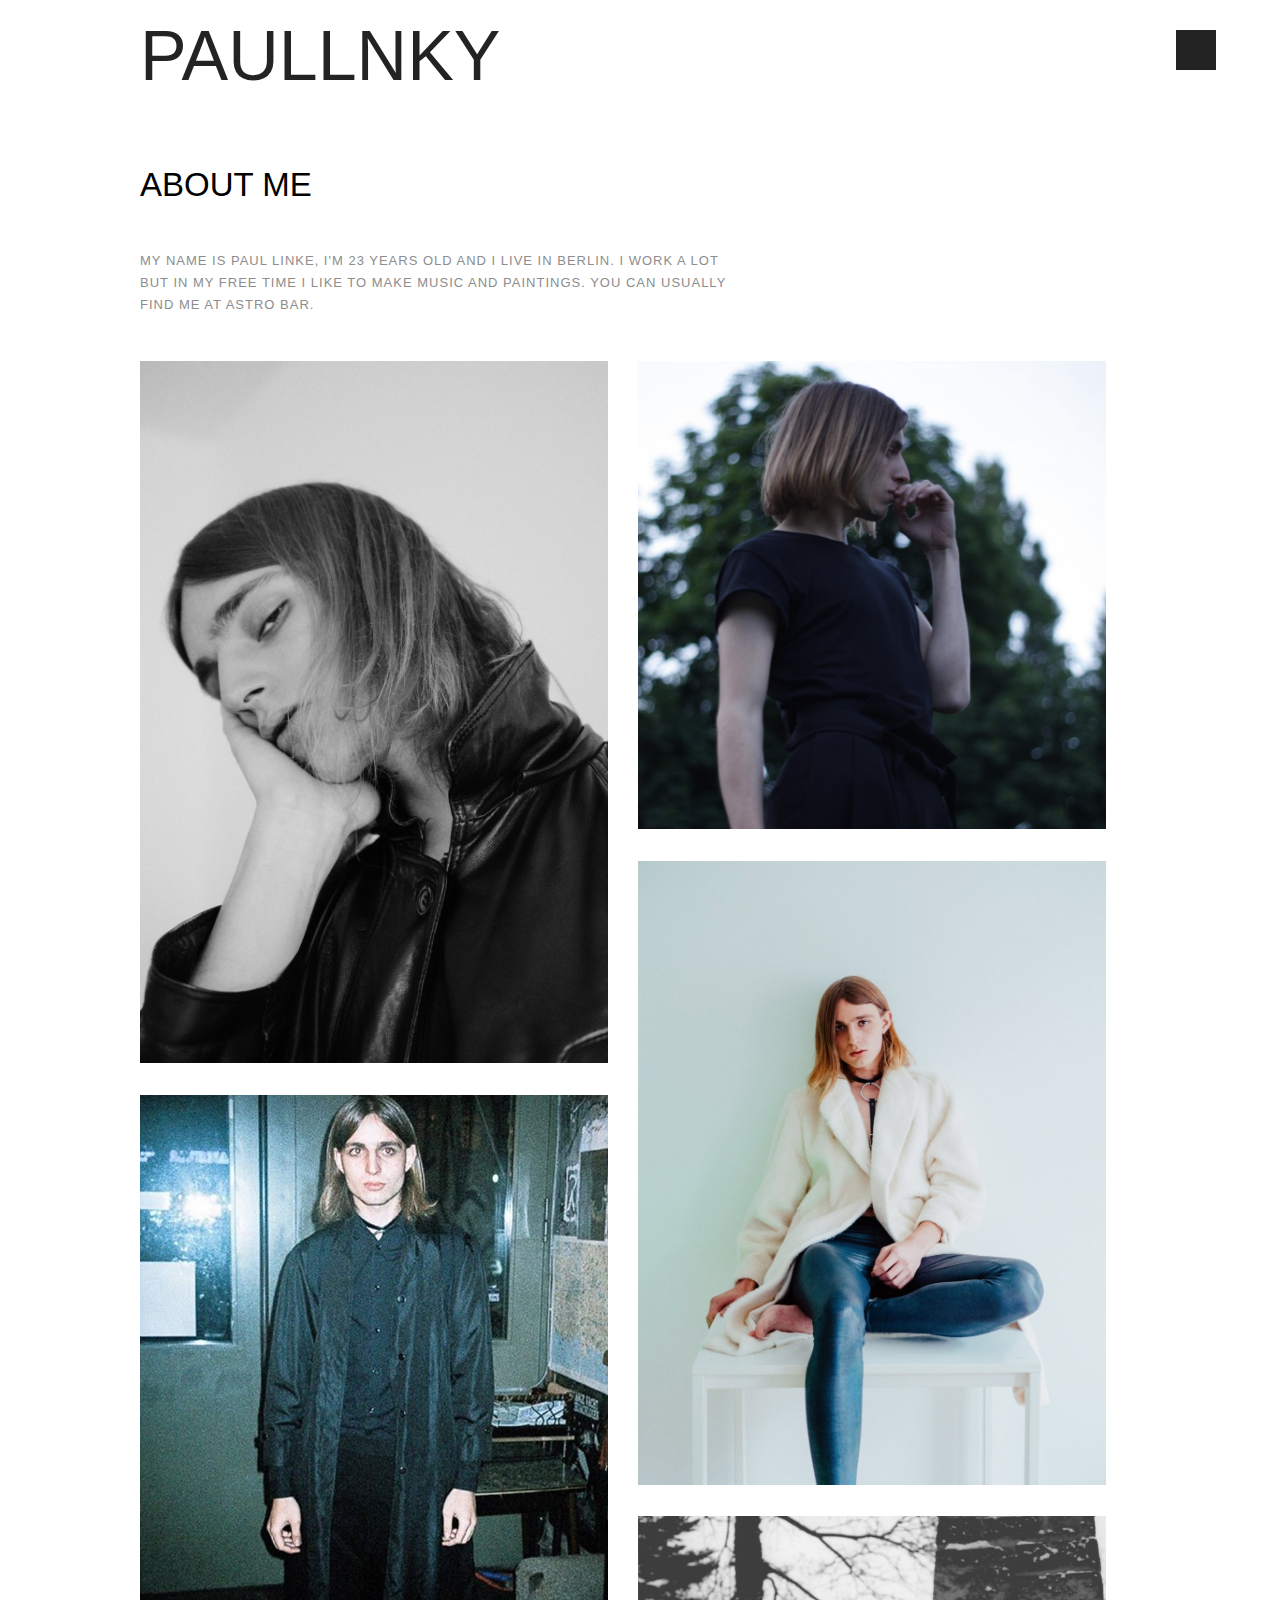
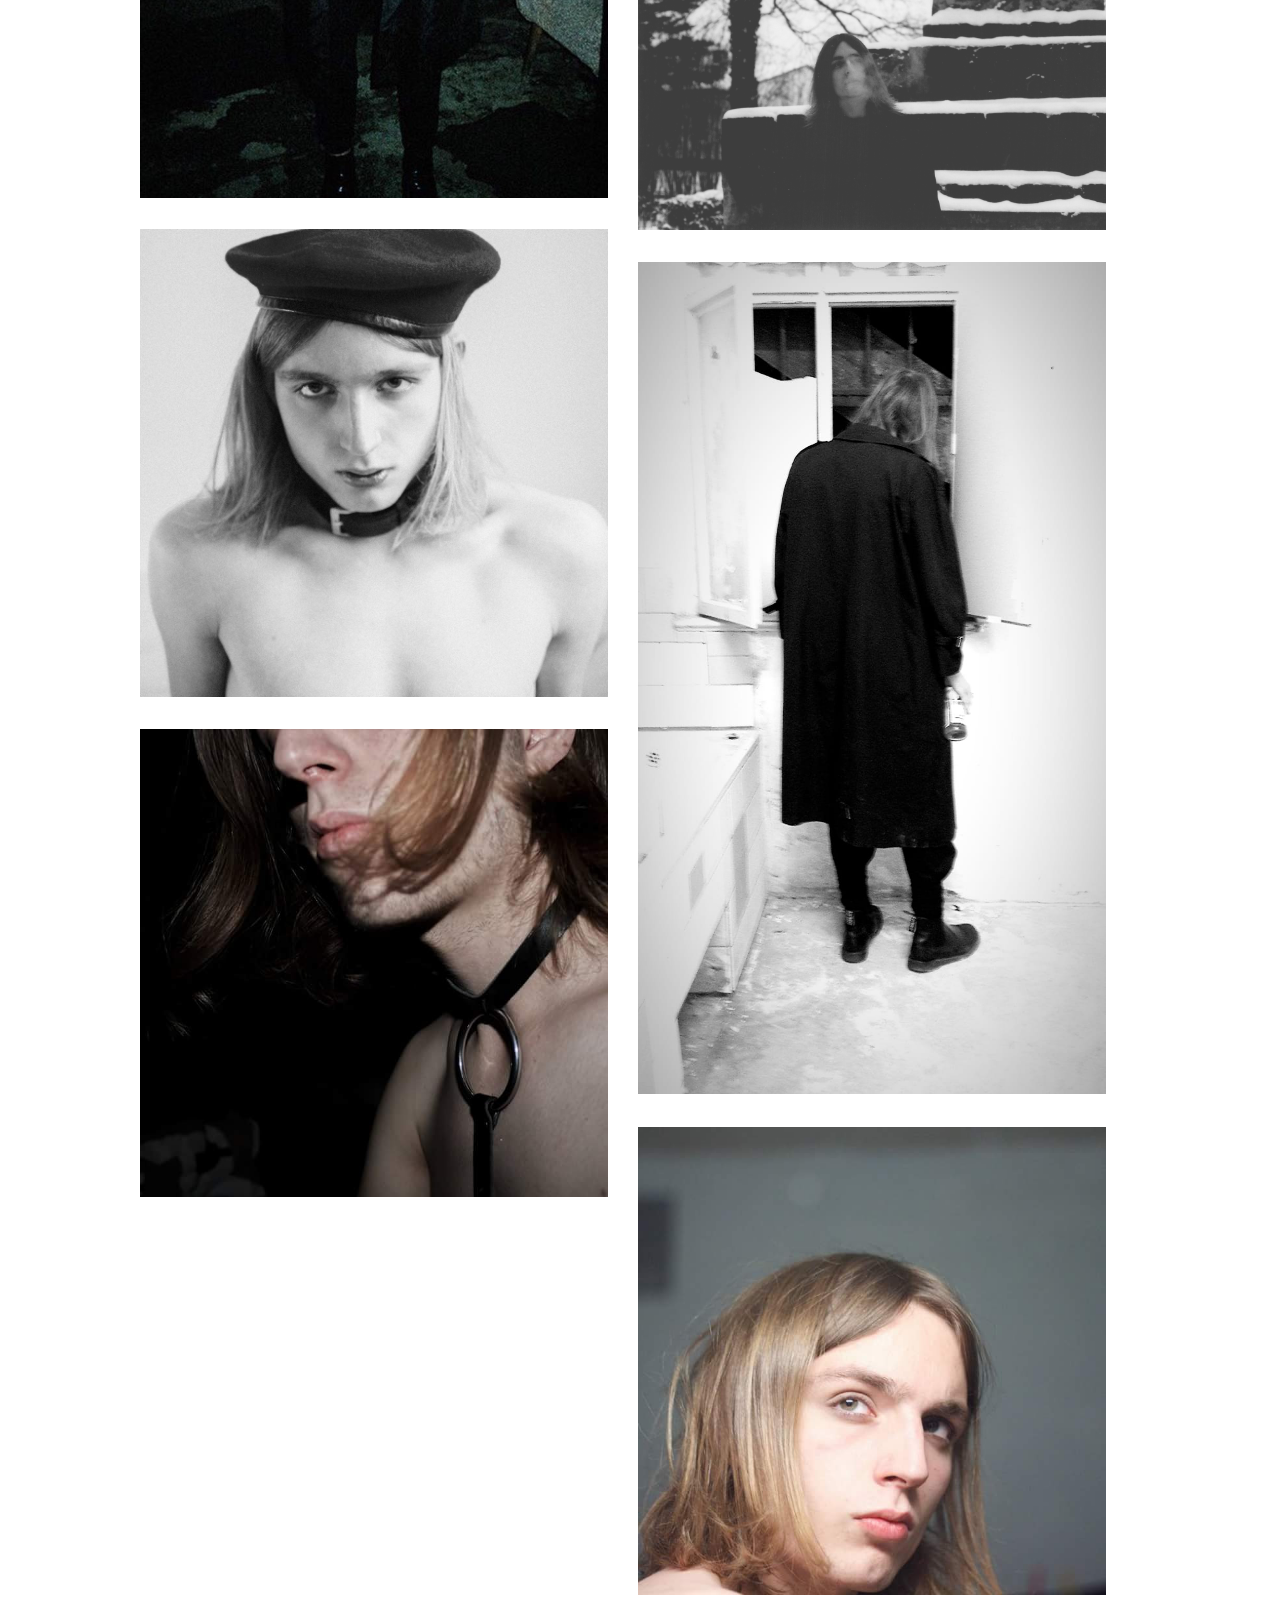
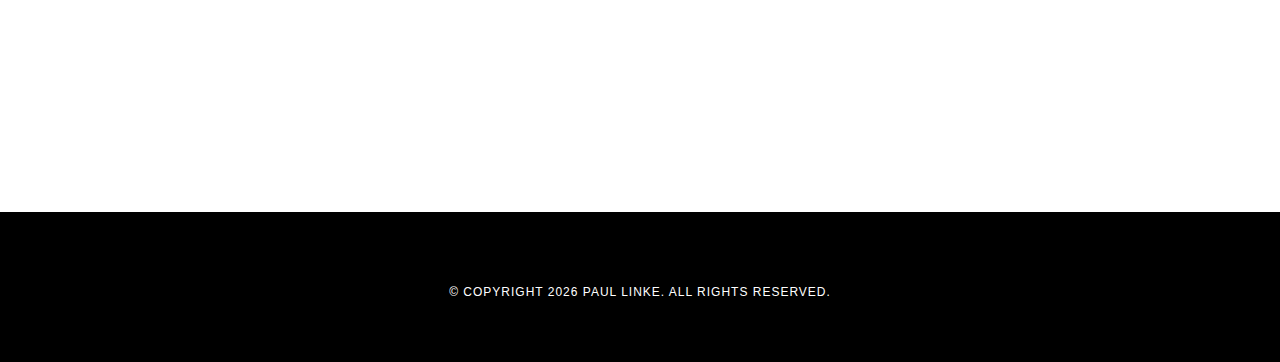
<file: aboutme.html>
<!doctype html>

<html lang="en">
<head>

	<meta charset="utf-8">
	<title>ABOUT ME</title>
	<meta name="description" content="MY ART PORTFOLIO">
	<meta name="keywords" content="art, berlin, abstract, acrylic, acryl, photography">
	<meta name="viewport" content="width=device-width, initial-scale=1.0"/>

	<!--Style-->

	<link rel="stylesheet" href="css/reset.css">
	<link rel="stylesheet" href="css/style.css">
	<link rel="stylesheet" href="css/style-responsive.css">

  
</head>

<body>

	<div class="opacity-nav">

		<ul class="menu-fullscreen">
			<li><a href="index.html">HOME</a></li>
			<li><a href="paintings.html">PAINTINGS</a></li>
			<li><a href="antifakte.html">ANTIFAKTE</a></li>
			<li><a href="photos.html">PHOTOS</a></li>
			<li><a href="music.html">MUSIC</a></li>
			<li><a href="aboutme.html">ABOUT ME</a></li>
		</ul>

	</div>


	<!--Header-->
  
	<header id="fullscreen">
    
      <div class="logo" id="full"><a href="index.html">PAULLNKY</a></div>
      
        <div class="menu-index" id="button">
        </div>
        
	</header>

	<div class="content" id="ajax-content">


        <div class="text-intro">

          <h1>ABOUT ME</h1>
          <p>MY NAME IS PAUL LINKE, I'M 23 YEARS OLD AND I LIVE IN BERLIN. I WORK A LOT BUT IN MY FREE TIME I LIKE TO MAKE MUSIC AND PAINTINGS. YOU CAN USUALLY FIND ME AT ASTRO BAR.</p>

        </div>


  <!--Portfolio grid-->

  <ul class="portfolio-grid">

    
    <li class="grid-item">
      <img src="img/me/me01.jpg"> 
    </li>
	
    <li class="grid-item">
      <img src="img/me/me02.jpg"> 
    </li>
	
    <li class="grid-item">
      <img src="img/me/me03.jpg"> 
    </li>
	
    <li class="grid-item">
      <img src="img/me/me04.jpg"> 
    </li>
	
    <li class="grid-item">
      <img src="img/me/me05.png"> 
    </li>
	
    <li class="grid-item">
      <img src="img/me/me07.jpg"> 
    </li>
	
    <li class="grid-item">
      <img src="img/me/me08.jpg"> 
    </li>
	
    <li class="grid-item">
      <img src="img/me/me09.jpg"> 
    </li>
	
    <li class="grid-item">
      <img src="img/me/me11.jpg"> 
    </li>

  </div>



  <!--Home Sidebar-->

<div id="ajax-sidebar"></div>


  <!--Footer-->

  <footer>

    <div class="footer-margin">   
      <div class="copyright">© COPYRIGHT <script>document.write(new Date().getFullYear())</script> PAUL LINKE. ALL RIGHTS RESERVED.</div>
      

    
    </div>


  </footer>



<!--Scripts-->

  <script src="js/jquery.min.js"></script>
	<script src="js/jquery.easing.min.js"></script>
	<script src="js/modernizr.custom.42534.js" type="text/javascript"></script>
  <script src="js/jquery.waitforimages.js" type="text/javascript"></script>
  <script src="js/typed.js" type="text/javascript"></script>
  <script src="js/masonry.pkgd.min.js" type="text/javascript"></script>  
  <script src="js/imagesloaded.pkgd.min.js" type="text/javascript"></script>    
  <script src="js/jquery.jkit.1.2.16.min.js"></script>
 
  <script src="js/script.js" type="text/javascript"></script>
  
	<script>
    $('#button, #buttons').on('click', function() {
      $( ".opacity-nav" ).fadeToggle( "fast", "linear" );
    // Animation complete.
    });
  </script>


</body>
</html>
</file>
<file: css/style.css>
html {
	min-height: 100%;
}

body{
  font-family: 'Fang Song', sans-serif;
  font-size:14px;
  font-weight: 400;
  overflow-y:scroll;
  -webkit-font-smoothing: antialiased;
}

::selection {
		background: #000;
		color: #fff;
		text-shadow: none;
	}
	
	::-moz-selection {
		background: #000;
		color: #fff;
		text-shadow: none;
	}

p{
  font-family: 'Fang Song', sans-serif;
  font-size:14px;
  font-weight: 400;
}

a{
  text-decoration:none;
}

a:focus {
  outline:none;
}

strong{
  font-weight:700;

}

@-webkit-keyframes scaleout {
  0% { -webkit-transform: scale(0.0) }
  100% {
    -webkit-transform: scale(1.0);
    opacity: 0;
  }
}

@keyframes scaleout {
  0% { 
    transform: scale(0.0);
    -webkit-transform: scale(0.0);
  } 100% {
    transform: scale(1.0);
    -webkit-transform: scale(1.0);
    opacity: 0;
  }
}





/*
**************************
NAVIGATION OPACITY
**************************
*/



.opacity-nav{
  position:fixed;
  display:none;
  width:100%;
  height:100%;
  top:0;
  z-index:9999;
  background:rgba(0,0,0,0.6);
}

ul.menu-fullscreen{
  width: 100%;
  top: 50%;
  position: absolute;
  height: 280px;
  margin-top: -250px;
}

ul.menu-fullscreen li{
  font-size:35px;
  text-align:center;
  line-height:70px;
  font-weight:100;
}

ul.menu-fullscreen li > a{
  color:lightgrey;
  border:0;
}

ul.menu-fullscreen li > a:hover{
  color:#ffffff;
}

ul li {
	color: #8d8d8d;
	line-height: 15px;
	font-size: 15px;
	letter-spacing: 1px;
	font-family: "Fang Song", sans-serif;
	
}


#full{
  width:1140px;
  position: relative;
  top:0;
  margin:0 auto;
  z-index: 9997;
}


#fullscreen{
  display:none;
  position:absolute;
  top:0;
  width:100%;
  margin:0 auto;
  height:80px;
  z-index: 9998;
}

/*
**************************
HEADER
**************************
*/

header.boxed{
  position:fixed;
  width:100%;
  margin:0 auto;
  height:80px;
  z-index:9999;
  display:none;
  background:none;
  top:0;
    -webkit-transition: background 0.2s ease-in;
	-moz-transition: background 0.2s ease-in;
	-ms-transition: background 0.2s ease-in;
	-o-transition: background 0.2s ease-in;
	transition: background 0.2s ease-in; 
}

header.boxed .header-margin{
  width:1140px;
  margin:0 auto;
}

header.boxed .header-margin-mini{
  width:90%;
  margin:0 auto;
}

.menu-index{
  position: fixed;
  right: 5%;
  top: 30px;
  z-index: 99999;
  padding:20px;
  background:black;
  cursor:pointer;
}


.menu-index i{
  float:right;
  font-size:18px;
  color:white;
  padding-right:0px !important;
}

.menu-index i:hover{
  color:#lightgrey;
}


ul.menu-icon{
  float:right;
}

ul.menu-icon a{
  float:right;
  font-size:19px;
  color:white;
  padding-right:0px !important;
}

ul.menu-icon i{
  padding:20px;
  background:black;
}

ul.menu-icon a:hover{
  color:lightgrey;
}

header a{
  color:#000000;
}

ul.header-nav{
  width:60%;
  float:left;
}

header .logo > a{
  font-size:70px;
  font-weight:100;
  float:left;
  line-height:80px;
  padding-right:40px;
  padding-top: 16px;
  border-bottom: 0px solid black;
}

header .logo > a:hover{
  color:lightgrey;
}

header li{
  text-transform:uppercase;
  list-style-type: none; margin: 0 auto; float: left;
}

header li > a{
  font-size:13px;
  color:lightgrey;
  padding-right:25px;
  padding-left:25px;
  font-weight:800;
  line-height:80px;
  display:inline-block;  
  border-bottom:0;
}

header li > a:hover{
  color:#000000;
}

header li > a #active{
  color:#000000;
}

header li ul{
  overflow: hidden; display: none; background: #fff; z-index:20;
}

header li ul li a{
  line-height:50px;
  padding-left:30px; 
  width:260px;
}

header li:hover ul{
  position: absolute; padding: 0; display: block; width: 260px;
}



/*
**************************
CONTENT
**************************
*/

.hero-image{
  position:relative; 
  width:100%; 
  top:0; 
  height:400px; 
  background: white;
  -webkit-background-size: cover;
  -moz-background-size: cover;
  -o-background-size: cover;
  background-size: cover;  
  
}

.one-column{
  width:40%;
  position:relative;
  float:left;
}

.two-column{
  width:60%;
  position:relative;
  float:left;
}

.one-column p{
  width:70% !important;
}

.two-column p{
  width:100% !important;
}

.clear{
  clear:both;
}

.content{
  position:relative;
  width:1140px;
  margin:50px auto;
}


.content .text-intro{
  width: 1140px;
  margin-top: 150px;
  margin: 150px auto 0;
}

.content .text-intro a{
	color: #8d8d8d;
	font-style: italic;
	text-decoration: underline;
}

.content .text-intro h1{
  font-size:33px;
  width:40%;
  text-transform:uppercase;
  color:#000000;
  font-weight:250;
  line-height:70px;
}

.content .text-intro p{
  font-size:13px;
  color:#8d8d8d;
  margin-top:30px;
  font-weight:400;
  line-height:22px;
  letter-spacing:1px;
  width:40%;
}

        .typed-cursor{
            opacity: 1;
            font-weight: 900;
            -webkit-animation: blink 0.7s infinite;
            -moz-animation: blink 0.7s infinite;
            -ms-animation: blink 0.7s infinite;
            -o-animation: blink 0.7s infinite;
            animation: blink 0.7s infinite;
        }
        @-keyframes blink{
            0% { opacity:1; }
            50% { opacity:0; }
            100% { opacity:1; }
        }
        @-webkit-keyframes blink{
            0% { opacity:1; }
            50% { opacity:0; }
            100% { opacity:1; }
        }
        @-moz-keyframes blink{
            0% { opacity:1; }
            50% { opacity:0; }
            100% { opacity:1; }
        }
        @-ms-keyframes blink{
            0% { opacity:1; }
            50% { opacity:0; }
            100% { opacity:1; }
        }
        @-o-keyframes blink{
            0% { opacity:1; }
            50% { opacity:0; }
            100% { opacity:1; }
        }

/*
**************************
HOME SIDEBAR
**************************
*/

.home-sidebar{
  top:0;
  position:absolute;
  width:33.3333%;
  right:0;
  height:100%;
  background:#f4f4f4;
  z-index:9;
  overflow:hidden;
  background-size:100%;
}

.parallax{
  position:absolute;
}

.parallax-option{
  position:absolute; width:100%; height:100%;
}

/*
**************************
PORTFOLIO GRID
**************************
*/

.prev-next{
  width:100%;
  max-width:1170px;
  margin:0 auto;
  padding-top:100px;
}

.prev-next a{
  color:black;
  font-weight:500;
  padding-bottom: 15px;
}

.prev-next a:hover{
  border-bottom:1px solid black;
}

.prev-button{
  width:50%;
  position:relative;
  float:left;
  text-align:left;
}

.next-button{
  width:50%;
  position:relative;
  float:left;
  text-align:right;
}


#ajax-content{width:100%;}

.portfolio-grid{
  width:1170px;
  position:relative;
  margin: 30px auto;
  overflow:hidden;
}

#portfolio-sidebar{
  width: 780px !important;
  padding-right: 390px;

}

li.grid-item{
  width:550px;
  position:relative;
  float:left;
  padding:15px;
}

.grid-hover{
  position: absolute;
  width:360px;
  height: 100%;
  top:0;
  background: white;
  z-index: 2;
  opacity: 0;
  -webkit-transition: all 0.2s ease-in;
	-moz-transition: all 0.2s ease-in;
	-ms-transition: all 0.2s ease-in;
	-o-transition: all 0.2s ease-in;
	transition: all 0.2s ease-in; 
}

.grid-hover:hover{
  opacity: 0.9;
}

.grid-hover h1{
  font-size:23px;
  bottom:80px;
  left:40px;
  position:absolute;
  text-transform:uppercase;
  color:#000000;
  letter-spacing:1px;
  font-weight:900;
  line-height:50px;
}

.grid-hover p{
  font-size:13px;
  bottom:40px;
  left:40px;
  position:absolute;
  color:#686868;
  letter-spacing:1px;
  font-weight:400;
  line-height:50px;
}

li.grid-item img{
  width:550px;
}

/*
**************************
FOOTER
**************************
*/

#footer-box{height:150px; margin-top:75px;}

footer{
  background: #000000;
  width:100%;
  margin-top:150px;
  height:150px;
  overflow:hidden;
  position:absolute;
  z-index:10;
}

.footer-margin{
  width:1140px;
  margin: 30px auto;
  line-height: 100px;
}

#footer-left{text-align:left;}

.footer-margin .copyright{
  color: #ffffff;
  letter-spacing: 1px;
  font-size: 12px;
  width: 100%;
  text-align:center;
  float: left;
}
</file>
<file: css/style-responsive.css>
@media all and (max-width: 1330px) and (min-width: 1180px) {

  header.boxed .header-margin{
    width:1000px;
  }

  .content .text-intro{
    width:1000px;
  }

  .footer-margin{
    width:1000px;
  }

  .content .text-intro h1, .content .text-intro p{
    width:60%;
  }

  #full{
    width:1000px;
  }

  .prev-next{
    max-width:1000px;
  }
 


  /*
  **************************
  Portfolio Grid
  **************************
  */

  #portfolio-sidebar{

    width: 710px !important;
    padding-right: 320px;
  }

  .portfolio-grid{

    width:1030px;

  }

  .grid-hover, li.grid-item, li.grid-item img{
    width:468px;
  }


}


@media all and (max-width: 1179px) and (min-width: 1024px) {


  header.boxed .header-margin{
    width:800px;
  }

  .content .text-intro{
    width:800px;
  }

  .footer-margin{
    width:800px;
  }

  .content .text-intro h1, .content .text-intro p{
    width:60%;
  }

  #full{
    width:800px;
  }

  .prev-next{
    max-width:800px;
  }


  /*
  **************************
  Portfolio Grid
  **************************
  */

  #portfolio-sidebar{

    width: 580px !important;
    padding-right: 250px;
  }

  .portfolio-grid{

    width:830px;

  }

  .grid-hover, li.grid-item, li.grid-item img{
    width:369px;
  }

}


@media all and (max-width: 1023px) and (min-width: 769px) {


  header.boxed .header-margin{
    width:600px;
  }

  .content .text-intro{
    width:600px;
  }

  .footer-margin{
    width:600px;
  }

  .content .text-intro h1, .content .text-intro p{
    width:100%;
  }

  #full{
    width:600px;
  }

  .prev-next{
    max-width:600px;
  }
  
  .home-sidebar{
    display:none;
  }
  
  ul.header-nav{
    width:50%;
  
  }
  
  header li > a{
    padding-right: 15px;
    padding-left: 15px;
  }
 


  /*
  **************************
  Portfolio Grid
  **************************
  */

  #portfolio-sidebar{

    width:630px !important;
    padding-right: 0;
  }

  .portfolio-grid{
    width:630px;
  }

  .grid-hover, li.grid-item, li.grid-item img{
    width:282px;
  }

}



@media all and (max-width: 768px) and (min-width: 481px) {


  header.boxed .header-margin{
    width:400px;
  }

  .content .text-intro{
    width:400px;
  }

  .footer-margin{
    width:400px;
  }

  .content .text-intro h1, .content .text-intro p{
    width:100% !important;
  }

  #full{
    width:400px;
    display:block !important;
  }

  .menu-index{
    display:block !important;
  }

  .prev-next{
    max-width:400px;
  }
  
  .home-sidebar{
    display:none;
  }
  
  ul.header-nav{
    width:50%;
  
  }
  
  header li > a{
    padding-right: 15px;
    padding-left: 15px;
  }
 
  .one-column, .two-column{
    width:100%;
  }
  
  .contact-one, .contact-two, .contact-three{
    width:100%;
  }
  
  textarea{
    height:250px;
  }

  input.button-submit{
    margin-bottom:100px;
  }
  
  .logo, .menu-index{
    display:block;
  }

  header.boxed{
    display:none !important;
  }  
  
  #footer-left{text-align:center;}

  /*
  **************************
  Portfolio Grid
  **************************
  */

  #portfolio-sidebar{

    width:430px !important;
    padding-right: 0;
  }

  .portfolio-grid{
    width:430px;
  }

  .grid-hover, li.grid-item, li.grid-item img{
    width:400px;
  }

}


@media all and (max-width: 480px) and (min-width: 320px) {


  header.boxed .header-margin{
    width:280px;
  }
  
  header .logo > a{
	font-size:50px;
	padding-top: 9px;
	
  }

  .content .text-intro{
    width:280px;
  }

  .footer-margin{
    width:280px;
  }
  
  .footer-margin .copyright{line-height:40px;}

  .content .text-intro h1, .content .text-intro p{
    width:100% !important;
  }

  #full{
    width:280px;
    display:block !important;
  }
  
  .menu-index{
    display:block !important;
  }

  .prev-next{
    max-width:280px;
  }
  
  .home-sidebar{
    display:none;
  }
 
  .one-column, .two-column{
    width:100%;
  }
  
  .contact-one, .contact-two, .contact-three{
    width:100%;
  }
  
  textarea{
    height:250px;
  }
  
  input, textarea{
    padding:0;
  }

  input.button-submit{
    margin-bottom:100px;
  }
  
  header.boxed{
    display:none !important;
  }  
  
  #footer-left{text-align:center;}
  
  .content .text-intro h1{
    font-size:33px; 
    line-height:50px;
  }

  /*
  **************************
  Portfolio Grid
  **************************
  */

  #portfolio-sidebar{

    width:310px !important;
    padding-right: 0;
  }

  .portfolio-grid{
    width:310px;
  }

  .grid-hover, li.grid-item, li.grid-item img{
    width:280px;
  }

}
</file>
